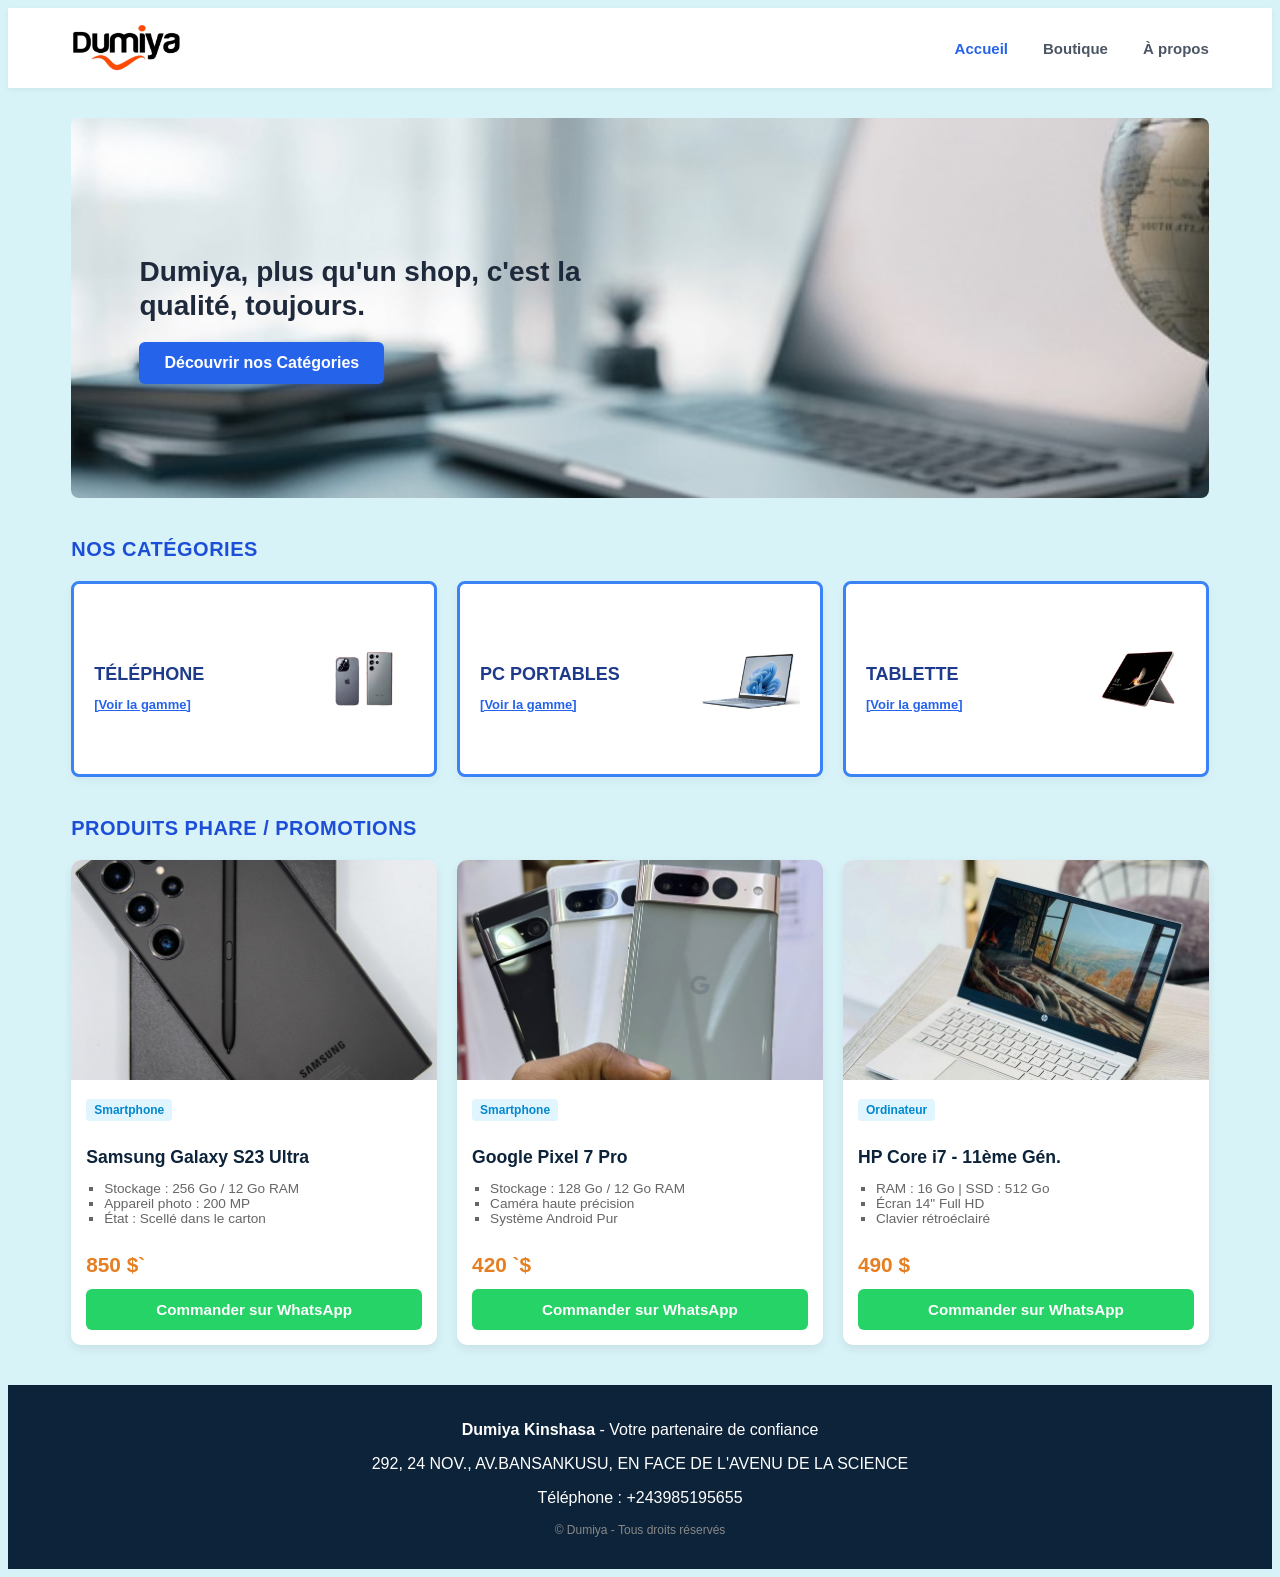
<file: index.html>
<!DOCTYPE html>
<html lang="fr">
<head>
<meta charset="UTF-8">
<meta name="viewport" content="width=device-width, initial-scale=1.0">
<title>Dumiya | Boutique d'Équipements Tech à Kinshasa</title>
<link rel="stylesheet" href="index.css">
</head>
<body>
<header>
<img src="DUMIYA 2.png" alt="Logo officiel Dumiya">
<nav>
<a href="index.html" class="active">Accueil</a>
<a href="boutique.html">Boutique</a>
<a href="a_propos.html">À propos</a>
</nav>
</header>

<main class="container">
<!-- Banner Hero -->
<section class="hero-banner">
<div class="hero-text">
<h2>Dumiya, plus qu'un shop, c'est la qualité, toujours.</h2>
<a href="boutique.html" class="hero-btn">Découvrir nos Catégories</a>
</div>
</section>

<!-- Catégories -->
<section>
<h2 class="section-title">Nos Catégories</h2>
<div class="categories-grid">
<div class="category-card">
<div class="category-info">
<h3>TÉLÉPHONE</h3>
<a href="boutique.html" class="category-link">[Voir la gamme]</a>
</div>
<div class="category-img">
<img src="phone.png" alt="Téléphone portable">
</div>
</div>

<div class="category-card">
<div class="category-info">
<h3>PC PORTABLES</h3>
<a href="boutique.html" class="category-link">[Voir la gamme]</a>
</div>
<div class="category-img">
<img src="pc portable.jpg" alt="PC Portable">
</div>
</div>

<div class="category-card">
<div class="category-info">
<h3>TABLETTE</h3>
<a href="boutique.html" class="category-link">[Voir la gamme]</a>
</div>
<div class="category-img">
<img src="TABLETTE.png" alt="Tablette">
</div>
</div>
</div>
</section>

<!-- Produits -->
<section>
<h2 class="section-title">Produits Phare / Promotions</h2>
<div class="grid">
<!-- Téléphone 1 -->
<article class="card" data-category="phone">
<div>
<img src="SAMSUNG.jpg" alt="Samsung Galaxy S23 Ultra">
<div class="card-content">
<span class="badge">Smartphone</span>
<h3 class="card-title">Samsung Galaxy S23 Ultra</h3>
<ul class="specs">
<li>Stockage : 256 Go / 12 Go RAM</li>
<li>Appareil photo : 200 MP</li>
<li>État : Scellé dans le carton</li>
</ul>
</div>
</div>
<div class="card-content" style="padding-top: 0;">
<div class="price">850 $`</div>
<a href="https://wa.me/243985195655?text=Bonjour%20Dumiya,%20je%20suis%20intéressé%20par%20le%20Samsung%20Galaxy%20S23%20Ultra" target="_blank" class="btn-wa">Commander sur WhatsApp</a>
</div>
</article>

<!-- Téléphone 2 -->
<article class="card" data-category="phone">
<div>
<img src="PIXEL.jpg" alt="Google Pixel 7 Pro">
<div class="card-content">
<span class="badge">Smartphone</span>
<h3 class="card-title">Google Pixel 7 Pro</h3>
<ul class="specs">
<li>Stockage : 128 Go / 12 Go RAM</li>
<li>Caméra haute précision</li>
<li>Système Android Pur</li>
</ul>
</div>
</div>
<div class="card-content" style="padding-top: 0;">
<div class="price">420 `$</div>
<a href="https://wa.me/243985195655?text=Bonjour%20Dumiya,%20je%20suis%20intéressé%20par%20le%20Google%20Pixel%207%20Pro" target="_blank" class="btn-wa">Commander sur WhatsApp</a>
</div>
</article>

<!-- PC 1 -->
<article class="card" data-category="laptop">
<div>
<img src="HP.jpg" alt="HP EliteBook Core i7">
<div class="card-content">
<span class="badge">Ordinateur</span>
<h3 class="card-title">HP Core i7 - 11ème Gén.</h3>
<ul class="specs">
<li>RAM : 16 Go | SSD : 512 Go</li>
<li>Écran 14" Full HD</li>
<li>Clavier rétroéclairé</li>
</ul>
</div>
</div>
<div class="card-content" style="padding-top: 0;">
<div class="price">490 $</div>
<a href="https://wa.me/243985195655?text=Bonjour%20Dumiya,%20je%20suis%20intéressé%20par%20le%20PC%20HP%20Core%20i7" target="_blank" class="btn-wa">Commander sur WhatsApp</a>
</div>
</article>
</div>
</section>
</main>

<footer>
<p><strong class="nom">Dumiya Kinshasa</strong> - Votre partenaire de confiance</p>
<p>292, 24 NOV., AV.BANSANKUSU, EN FACE DE L'AVENU DE LA SCIENCE</p>
<p>Téléphone : +243985195655</p>
<p style="margin-top: 10px; font-size: 0.75rem; color: #888;">© Dumiya - Tous droits réservés</p>
</footer>

<script>
function filterCategory(category) {
const cards = document.querySelectorAll('.card');
const buttons = document.querySelectorAll('.filter-btn');

buttons.forEach(btn => btn.classList.remove('active'));
if (event) event.target.classList.add('active');

cards.forEach(card => {
if (category === 'all' || card.getAttribute('data-category') === category) {
card.style.display = 'flex';
} else {
card.style.display = 'none';
}
});
}
</script>
</body>
</html>
</file>
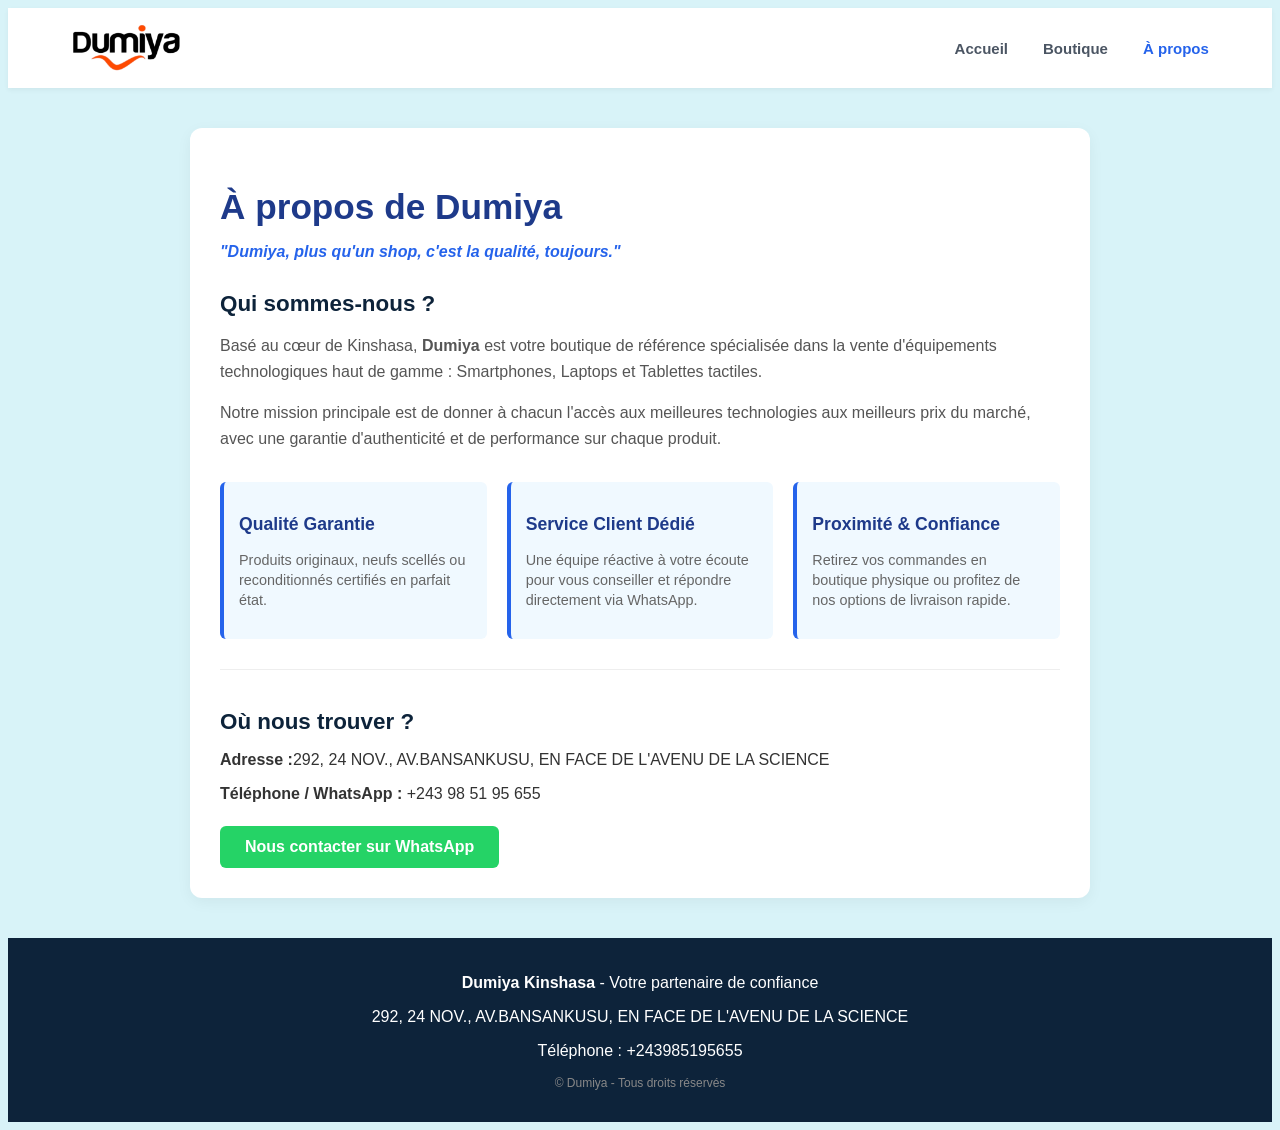
<file: a_propos.html>
<!DOCTYPE html>
<html lang="fr">
<head>
<meta charset="UTF-8">
<meta name="viewport" content="width=device-width, initial-scale=1.0">
<title>Dumiya | Boutique d'Équipements Tech à Kinshasa</title>
<link rel="stylesheet" href="a_propos.css">
</head>
<body>
<header>
<img src="DUMIYA 2.png" alt="Logo officiel Dumiya">
<nav>
<a href="index.html">Accueil</a>
<a href="boutique.html">Boutique</a>
<a href="a_propos.html" class="active">À propos</a>
</nav>
</header>

<main class="container">
<section class="about-section">
<h1 class="page-title">À propos de Dumiya</h1>
<p class="tagline">"Dumiya, plus qu'un shop, c'est la qualité, toujours."</p>

<div class="content-box">
<h2>Qui sommes-nous ?</h2>
<p>Basé au cœur de Kinshasa, <strong>Dumiya</strong> est votre boutique de référence spécialisée dans la vente d'équipements technologiques haut de gamme : Smartphones, Laptops et Tablettes tactiles.</p>
<p>Notre mission principale est de donner à chacun l'accès aux meilleures technologies aux meilleurs prix du marché, avec une garantie d'authenticité et de performance sur chaque produit.</p>
</div>

<div class="values-grid">
<div class="value-card">
<h3>Qualité Garantie</h3>
<p>Produits originaux, neufs scellés ou reconditionnés certifiés en parfait état.</p>
</div>
<div class="value-card">
<h3>Service Client Dédié</h3>
<p>Une équipe réactive à votre écoute pour vous conseiller et répondre directement via WhatsApp.</p>
</div>
<div class="value-card">
<h3>Proximité & Confiance</h3>
<p>Retirez vos commandes en boutique physique ou profitez de nos options de livraison rapide.</p>
</div>
</div>

<div class="contact-box">
<h2>Où nous trouver ?</h2>
<p><strong>Adresse :</strong>292, 24 NOV., AV.BANSANKUSU, EN FACE DE L'AVENU DE LA SCIENCE</p>
<p><strong>Téléphone / WhatsApp :</strong> +243 98 51 95 655</p>
<a href="https://wa.me/243985195655" target="_blank" class="btn-contact">Nous contacter sur WhatsApp</a>
</div>
</section>
</main>

<footer>
<p><strong class="nom">Dumiya Kinshasa</strong> - Votre partenaire de confiance</p>
<p>292, 24 NOV., AV.BANSANKUSU, EN FACE DE L'AVENU DE LA SCIENCE</p>
<p>Téléphone : +243985195655</p>
<p style="margin-top: 10px; font-size: 0.75rem; color: #888;">© Dumiya - Tous droits réservés</p>
</footer>
</body>
</html>
</file>
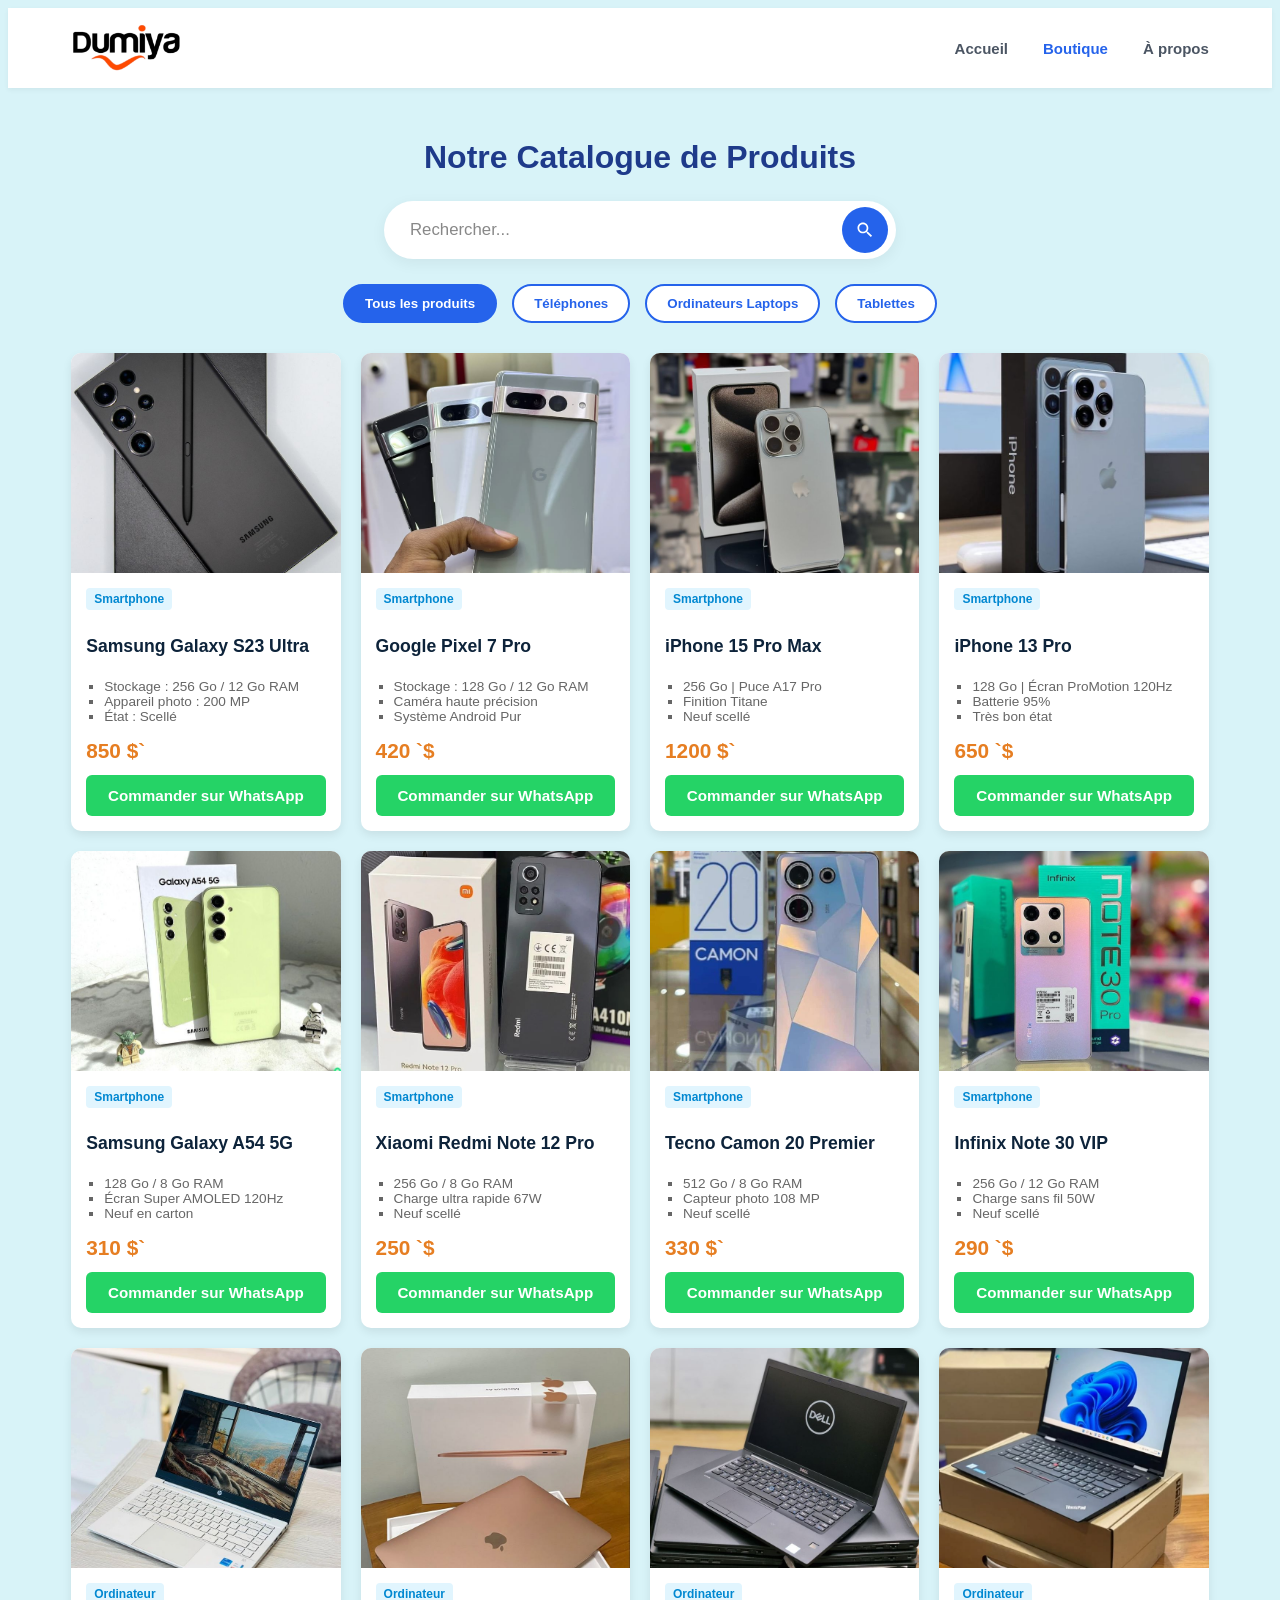
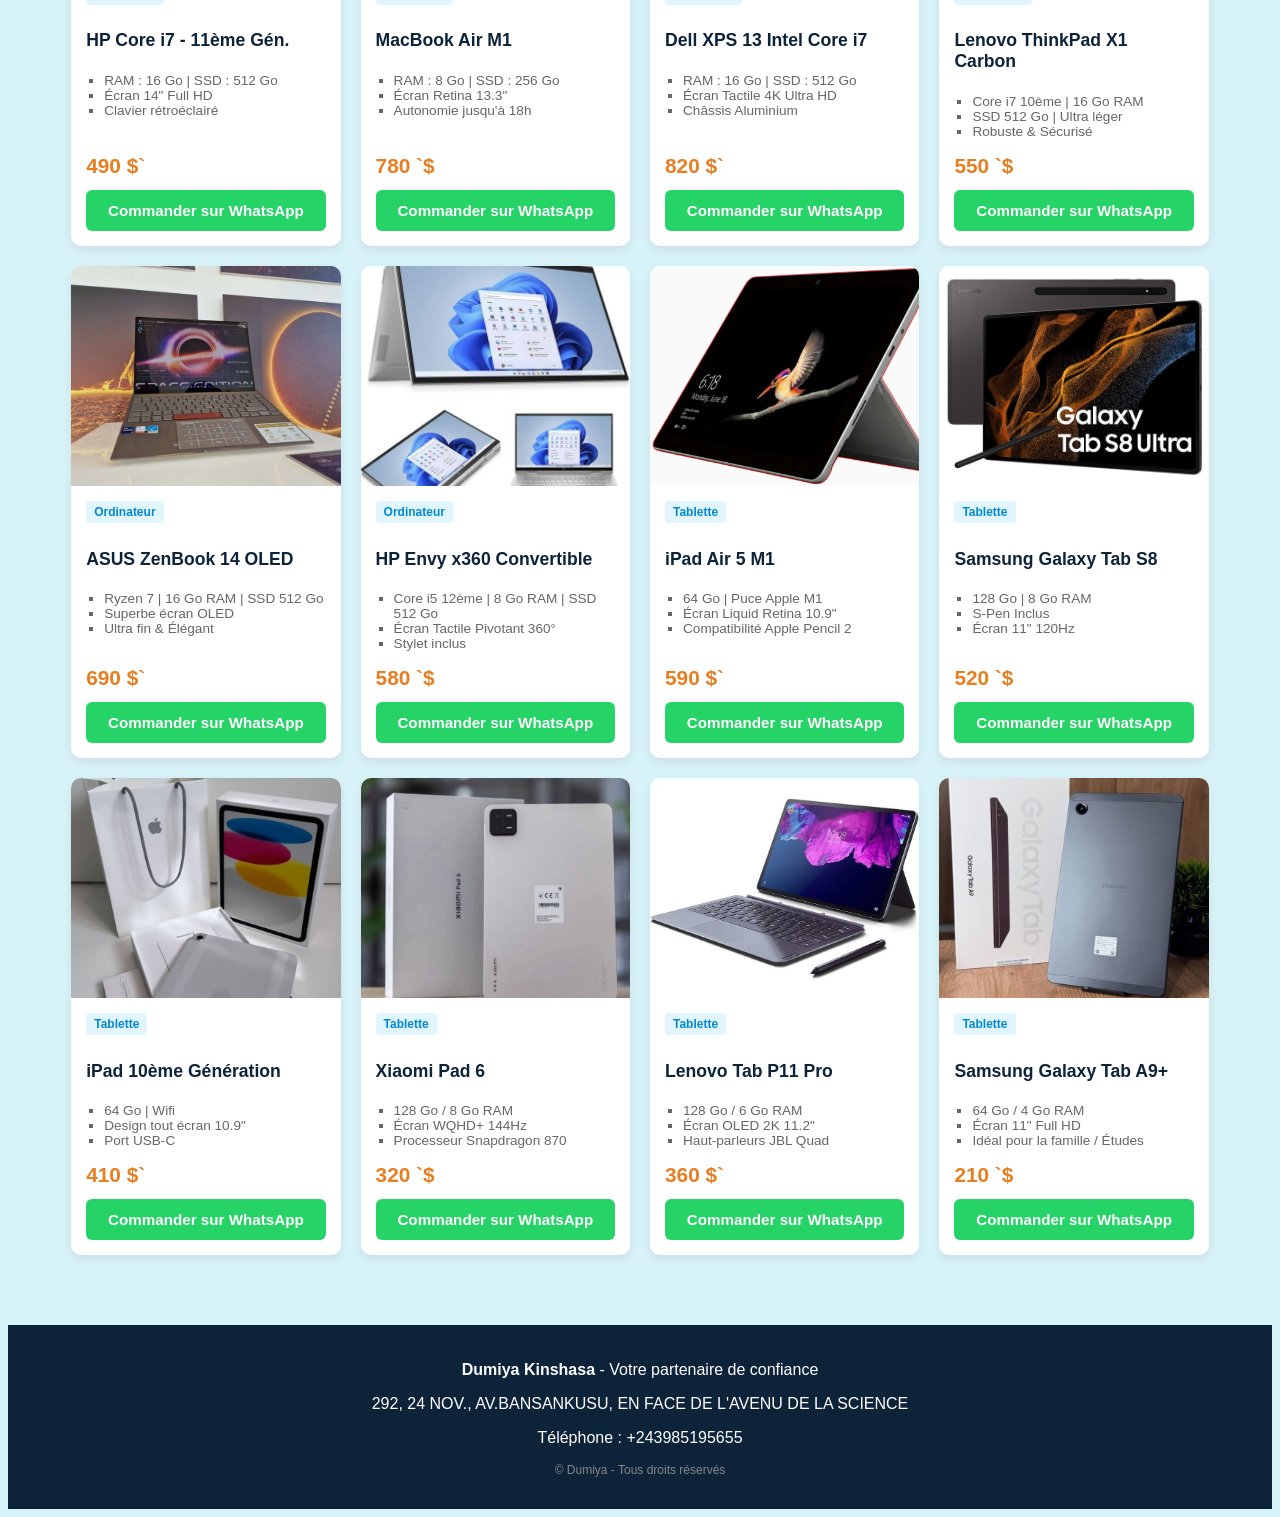
<file: boutique.html>
<!DOCTYPE html>
<html lang="fr">
<head>
<meta charset="UTF-8">
<meta name="viewport" content="width=device-width, initial-scale=1.0">
<title>Dumiya | Boutique d'Équipements Tech à Kinshasa</title>
<link rel="stylesheet" href="boutique.css">
</head>
<body>
<header>
<img src="DUMIYA 2.png" alt="Logo officiel Dumiya">
<nav>
<a href="index.html">Accueil</a>
<a href="boutique.html" class="active">Boutique</a>
<a href="a_propos.html">À propos</a>
</nav>
</header>

<main class="container">
<h1 class="page-title">Notre Catalogue de Produits</h1>

<!-- Barre de Recherche style Pilule -->
<div class="search-container">
<div class="search-box">
<input type="text" id="searchInput" placeholder="Rechercher..." onkeyup="applyFilters()">
<button class="search-btn" onclick="applyFilters()" aria-label="Rechercher">
<svg viewBox="0 0 24 24">
<path d="M15.5 14h-.79l-.28-.27C15.41 12.59 16 11.11 16 9.5 16 5.91 13.09 3 9.5 3S3 5.91 3 9.5 5.91 16 9.5 16c1.61 0 3.09-.59 4.23-1.57l.27.28v.79l5 4.99L20.49 19l-4.99-5zm-6 0C7.01 14 5 11.99 5 9.5S7.01 5 9.5 5 14 7.01 14 9.5 11.99 14 9.5 14z"/>
</svg>
</button>
</div>
</div>

<!-- Filtres par catégories -->
<div class="filters">
<button class="filter-btn active" onclick="setCategory('all', this)">Tous les produits</button>
<button class="filter-btn" onclick="setCategory('phone', this)">Téléphones</button>
<button class="filter-btn" onclick="setCategory('laptop', this)">Ordinateurs Laptops</button>
<button class="filter-btn" onclick="setCategory('tablet', this)">Tablettes</button>
</div>

<!-- Grille des Produits -->
<div class="grid">

<!-- TÉLÉPHONES (1 à 8) -->
<article class="card" data-category="phone">
<img src="SAMSUNG.jpg" alt="Samsung Galaxy S23 Ultra">
<div class="card-content">
<span class="badge">Smartphone</span>
<h3 class="card-title">Samsung Galaxy S23 Ultra</h3>
<ul class="specs">
<li>Stockage : 256 Go / 12 Go RAM</li>
<li>Appareil photo : 200 MP</li>
<li>État : Scellé</li>
</ul>
<div class="price">850 $`</div>
<a href="https://wa.me/243985195655?text=Bonjour%20Dumiya,%20je%20suis%20intéressé%20par%20le%20Samsung%20Galaxy%20S23%20Ultra" target="_blank" class="btn-wa">Commander sur WhatsApp</a>
</div>
</article>

<article class="card" data-category="phone">
<img src="PIXEL.jpg" alt="Google Pixel 7 Pro">
<div class="card-content">
<span class="badge">Smartphone</span>
<h3 class="card-title">Google Pixel 7 Pro</h3>
<ul class="specs">
<li>Stockage : 128 Go / 12 Go RAM</li>
<li>Caméra haute précision</li>
<li>Système Android Pur</li>
</ul>
<div class="price">420 `$</div>
<a href="https://wa.me/243985195655?text=Bonjour%20Dumiya,%20je%20suis%20intéressé%20par%20le%20Google%20Pixel%207%20Pro" target="_blank" class="btn-wa">Commander sur WhatsApp</a>
</div>
</article>

<article class="card" data-category="phone">
<img src="iphone15.jpg" alt="iPhone 15 Pro Max">
<div class="card-content">
<span class="badge">Smartphone</span>
<h3 class="card-title">iPhone 15 Pro Max</h3>
<ul class="specs">
<li>256 Go | Puce A17 Pro</li>
<li>Finition Titane</li>
<li>Neuf scellé</li>
</ul>
<div class="price">1200 $`</div>
<a href="https://wa.me/243985195655?text=Bonjour%20Dumiya,%20je%20suis%20intéressé%20par%20l%20iPhone%2015%20Pro%20Max" target="_blank" class="btn-wa">Commander sur WhatsApp</a>
</div>
</article>

<article class="card" data-category="phone">
<img src="iphone13.jpg" alt="iPhone 13 Pro">
<div class="card-content">
<span class="badge">Smartphone</span>
<h3 class="card-title">iPhone 13 Pro</h3>
<ul class="specs">
<li>128 Go | Écran ProMotion 120Hz</li>
<li>Batterie 95%</li>
<li>Très bon état</li>
</ul>
<div class="price">650 `$</div>
<a href="https://wa.me/243985195655?text=Bonjour%20Dumiya,%20je%20suis%20intéressé%20par%20l%20iPhone%2013%20Pro" target="_blank" class="btn-wa">Commander sur WhatsApp</a>
</div>
</article>

<article class="card" data-category="phone">
<img src="samsung Galaxy A54.jpg" alt="Samsung Galaxy A54 5G">
<div class="card-content">
<span class="badge">Smartphone</span>
<h3 class="card-title">Samsung Galaxy A54 5G</h3>
<ul class="specs">
<li>128 Go / 8 Go RAM</li>
<li>Écran Super AMOLED 120Hz</li>
<li>Neuf en carton</li>
</ul>
<div class="price">310 $`</div>
<a href="https://wa.me/243985195655?text=Bonjour%20Dumiya,%20je%20suis%20intéressé%20par%20le%20Samsung%20Galaxy%20A54" target="_blank" class="btn-wa">Commander sur WhatsApp</a>
</div>
</article>

<article class="card" data-category="phone">
<img src="Redmi note 12pro.jpg" alt="Xiaomi Redmi Note 12 Pro">
<div class="card-content">
<span class="badge">Smartphone</span>
<h3 class="card-title">Xiaomi Redmi Note 12 Pro</h3>
<ul class="specs">
<li>256 Go / 8 Go RAM</li>
<li>Charge ultra rapide 67W</li>
<li>Neuf scellé</li>
</ul>
<div class="price">250 `$</div>
<a href="https://wa.me/243985195655?text=Bonjour%20Dumiya,%20je%20suis%20intéressé%20par%20le%20Xiaomi%20Redmi%20Note%2012%20Pro" target="_blank" class="btn-wa">Commander sur WhatsApp</a>
</div>
</article>

<article class="card" data-category="phone">
<img src="Techno camon 20.jpg" alt="Tecno Camon 20 Premier">
<div class="card-content">
<span class="badge">Smartphone</span>
<h3 class="card-title">Tecno Camon 20 Premier</h3>
<ul class="specs">
<li>512 Go / 8 Go RAM</li>
<li>Capteur photo 108 MP</li>
<li>Neuf scellé</li>
</ul>
<div class="price">330 $`</div>
<a href="https://wa.me/243985195655?text=Bonjour%20Dumiya,%20je%20suis%20intéressé%20par%20le%20Tecno%20Camon%2020" target="_blank" class="btn-wa">Commander sur WhatsApp</a>
</div>
</article>

<article class="card" data-category="phone">
<img src="Infinix note 30 VIP.jpg" alt="Infinix Note 30 VIP">
<div class="card-content">
<span class="badge">Smartphone</span>
<h3 class="card-title">Infinix Note 30 VIP</h3>
<ul class="specs">
<li>256 Go / 12 Go RAM</li>
<li>Charge sans fil 50W</li>
<li>Neuf scellé</li>
</ul>
<div class="price">290 `$</div>
<a href="https://wa.me/243985195655?text=Bonjour%20Dumiya,%20je%20suis%20intéressé%20par%20l%20Infinix%20Note%2030%20VIP" target="_blank" class="btn-wa">Commander sur WhatsApp</a>
</div>
</article>

<!-- ORDINATEURS LAPTOPS (9 à 14) -->
<article class="card" data-category="laptop">
<img src="HP.jpg" alt="HP EliteBook">
<div class="card-content">
<span class="badge">Ordinateur</span>
<h3 class="card-title">HP Core i7 - 11ème Gén.</h3>
<ul class="specs">
<li>RAM : 16 Go | SSD : 512 Go</li>
<li>Écran 14" Full HD</li>
<li>Clavier rétroéclairé</li>
</ul>
<div class="price">490 $`</div>
<a href="https://wa.me/243985195655?text=Bonjour%20Dumiya,%20je%20suis%20intéressé%20par%20le%20PC%20HP%20Core%20i7" target="_blank" class="btn-wa">Commander sur WhatsApp</a>
</div>
</article>

<article class="card" data-category="laptop">
<img src="Macbook air M1.jpg" alt="MacBook Air M1">
<div class="card-content">
<span class="badge">Ordinateur</span>
<h3 class="card-title">MacBook Air M1</h3>
<ul class="specs">
<li>RAM : 8 Go | SSD : 256 Go</li>
<li>Écran Retina 13.3"</li>
<li>Autonomie jusqu'à 18h</li>
</ul>
<div class="price">780 `$</div>
<a href="https://wa.me/243985195655?text=Bonjour%20Dumiya,%20je%20suis%20intéressé%20par%20le%20MacBook%20Air%20M1" target="_blank" class="btn-wa">Commander sur WhatsApp</a>
</div>
</article>

<article class="card" data-category="laptop">
<img src="Dell XPS 13.jpg" alt="Dell XPS 13">
<div class="card-content">
<span class="badge">Ordinateur</span>
<h3 class="card-title">Dell XPS 13 Intel Core i7</h3>
<ul class="specs">
<li>RAM : 16 Go | SSD : 512 Go</li>
<li>Écran Tactile 4K Ultra HD</li>
<li>Châssis Aluminium</li>
</ul>
<div class="price">820 $`</div>
<a href="https://wa.me/243985195655?text=Bonjour%20Dumiya,%20je%20suis%20intéressé%20par%20le%20Dell%20XPS%2013" target="_blank" class="btn-wa">Commander sur WhatsApp</a>
</div>
</article>

<article class="card" data-category="laptop">
<img src="lenovothinkpad.jpg" alt="Lenovo ThinkPad X1 Carbon">
<div class="card-content">
<span class="badge">Ordinateur</span>
<h3 class="card-title">Lenovo ThinkPad X1 Carbon</h3>
<ul class="specs">
<li>Core i7 10ème | 16 Go RAM</li>
<li>SSD 512 Go | Ultra léger</li>
<li>Robuste & Sécurisé</li>
</ul>
<div class="price">550 `$</div>
<a href="https://wa.me/243985195655?text=Bonjour%20Dumiya,%20je%20suis%20intéressé%20par%20le%20Lenovo%20ThinkPad" target="_blank" class="btn-wa">Commander sur WhatsApp</a>
</div>
</article>

<article class="card" data-category="laptop">
<img src="ASUS ZenBook 14.jpg" alt="ASUS ZenBook 14">
<div class="card-content">
<span class="badge">Ordinateur</span>
<h3 class="card-title">ASUS ZenBook 14 OLED</h3>
<ul class="specs">
<li>Ryzen 7 | 16 Go RAM | SSD 512 Go</li>
<li>Superbe écran OLED</li>
<li>Ultra fin & Élégant</li>
</ul>
<div class="price">690 $`</div>
<a href="https://wa.me/243985195655?text=Bonjour%20Dumiya,%20je%20suis%20intéressé%20par%20l%20ASUS%20ZenBook" target="_blank" class="btn-wa">Commander sur WhatsApp</a>
</div>
</article>

<article class="card" data-category="laptop">
<img src="HP Envy x360.jpg" alt="HP Envy x360">
<div class="card-content">
<span class="badge">Ordinateur</span>
<h3 class="card-title">HP Envy x360 Convertible</h3>
<ul class="specs">
<li>Core i5 12ème | 8 Go RAM | SSD 512 Go</li>
<li>Écran Tactile Pivotant 360°</li>
<li>Stylet inclus</li>
</ul>
<div class="price">580 `$</div>
<a href="https://wa.me/243985195655?text=Bonjour%20Dumiya,%20je%20suis%20intéressé%20par%20le%20HP%20Envy%20x360" target="_blank" class="btn-wa">Commander sur WhatsApp</a>
</div>
</article>

<!-- TABLETTES (15 à 20) -->
<article class="card" data-category="tablet">
<img src="TABLETTE.png" alt="iPad Air 5">
<div class="card-content">
<span class="badge">Tablette</span>
<h3 class="card-title">iPad Air 5 M1</h3>
<ul class="specs">
<li>64 Go | Puce Apple M1</li>
<li>Écran Liquid Retina 10.9"</li>
<li>Compatibilité Apple Pencil 2</li>
</ul>
<div class="price">590 $`</div>
<a href="https://wa.me/243985195655?text=Bonjour%20Dumiya,%20je%20suis%20intéressé%20par%20l%20iPad%20Air%205" target="_blank" class="btn-wa">Commander sur WhatsApp</a>
</div>
</article>

<article class="card" data-category="tablet">
<img src="Samsung Galaxy Tab S8.jpg" alt="Samsung Galaxy Tab S8">
<div class="card-content">
<span class="badge">Tablette</span>
<h3 class="card-title">Samsung Galaxy Tab S8</h3>
<ul class="specs">
<li>128 Go | 8 Go RAM</li>
<li>S-Pen Inclus</li>
<li>Écran 11" 120Hz</li>
</ul>
<div class="price">520 `$</div>
<a href="https://wa.me/243985195655?text=Bonjour%20Dumiya,%20je%20suis%20intéressé%20par%20la%20Samsung%20Galaxy%20Tab%20S8" target="_blank" class="btn-wa">Commander sur WhatsApp</a>
</div>
</article>

<article class="card" data-category="tablet">
<img src="Ipad 10th Gén.jpg" alt="iPad 10ème Génération">
<div class="card-content">
<span class="badge">Tablette</span>
<h3 class="card-title">iPad 10ème Génération</h3>
<ul class="specs">
<li>64 Go | Wifi</li>
<li>Design tout écran 10.9"</li>
<li>Port USB-C</li>
</ul>
<div class="price">410 $`</div>
<a href="https://wa.me/243985195655?text=Bonjour%20Dumiya,%20je%20suis%20intéressé%20par%20l%20iPad%2010" target="_blank" class="btn-wa">Commander sur WhatsApp</a>
</div>
</article>

<article class="card" data-category="tablet">
<img src="xiami pad 6.jpg" alt="Xiaomi Pad 6">
<div class="card-content">
<span class="badge">Tablette</span>
<h3 class="card-title">Xiaomi Pad 6</h3>
<ul class="specs">
<li>128 Go / 8 Go RAM</li>
<li>Écran WQHD+ 144Hz</li>
<li>Processeur Snapdragon 870</li>
</ul>
<div class="price">320 `$</div>
<a href="https://wa.me/243985195655?text=Bonjour%20Dumiya,%20je%20suis%20intéressé%20par%20la%20Xiaomi%20Pad%206" target="_blank" class="btn-wa">Commander sur WhatsApp</a>
</div>
</article>

<article class="card" data-category="tablet">
<img src="Lenovo tab p11.jpg" alt="Lenovo Tab P11 Pro">
<div class="card-content">
<span class="badge">Tablette</span>
<h3 class="card-title">Lenovo Tab P11 Pro</h3>
<ul class="specs">
<li>128 Go / 6 Go RAM</li>
<li>Écran OLED 2K 11.2"</li>
<li>Haut-parleurs JBL Quad</li>
</ul>
<div class="price">360 $`</div>
<a href="https://wa.me/243985195655?text=Bonjour%20Dumiya,%20je%20suis%20intéressé%20par%20la%20Lenovo%20Tab%20P11" target="_blank" class="btn-wa">Commander sur WhatsApp</a>
</div>
</article>

<article class="card" data-category="tablet">
<img src="samsung tab A9.jpg" alt="Samsung Galaxy Tab A9+">
<div class="card-content">
<span class="badge">Tablette</span>
<h3 class="card-title">Samsung Galaxy Tab A9+</h3>
<ul class="specs">
<li>64 Go / 4 Go RAM</li>
<li>Écran 11" Full HD</li>
<li>Idéal pour la famille / Études</li>
</ul>
<div class="price">210 `$</div>
<a href="https://wa.me/243985195655?text=Bonjour%20Dumiya,%20je%20suis%20intéressé%20par%20la%20Samsung%20Galaxy%20Tab%20A9" target="_blank" class="btn-wa">Commander sur WhatsApp</a>
</div>
</article>

</div>
</main>

<footer>
<p><strong class="nom">Dumiya Kinshasa</strong> - Votre partenaire de confiance</p>
<p>292, 24 NOV., AV.BANSANKUSU, EN FACE DE L'AVENU DE LA SCIENCE</p>
<p>Téléphone : +243985195655</p>
<p style="margin-top: 10px; font-size: 0.75rem; color: #888;">© Dumiya - Tous droits réservés</p>
</footer>

<script>
let currentCategory = 'all';

function setCategory(category, element) {
currentCategory = category;

const buttons = document.querySelectorAll('.filter-btn');
buttons.forEach(btn => btn.classList.remove('active'));
element.classList.add('active');

applyFilters();
}

function applyFilters() {
const searchValue = document.getElementById('searchInput').value.toLowerCase();
const cards = document.querySelectorAll('.card');

cards.forEach(card => {
const title = card.querySelector('.card-title').textContent.toLowerCase();
const category = card.getAttribute('data-category');

const matchesCategory = (currentCategory === 'all' || category === currentCategory);
const matchesSearch = title.includes(searchValue);

if (matchesCategory && matchesSearch) {
card.style.display = 'flex';
} else {
card.style.display = 'none';
}
});
}
</script>
</body>
</html>
</file>
<file: index.css>
• {
margin: 0;
padding: 0;
box-sizing: border-box;
}

body {
font-family: 'Segoe UI', Tahoma, Geneva, Verdana, sans-serif;
background: #D8F3F8;
color: #333333;
display: flex;
flex-direction: column;
min-height: 100vh;
}

/* 1. BARRE DE NAVIGATION */
header {
background-color: #ffffff;
box-shadow: 0 2px 5px rgba(0,0,0,0.05);
padding: 15px 5%;
display: flex;
justify-content: space-between;
align-items: center;
position: sticky;
top: 0;
z-index: 1000;
}

header img {
height: 50px;
width: auto;
object-fit: contain;
}

a {
text-decoration: none;
color: inherit;
}

nav {
display: flex;
gap: 35px;
align-items: center;
}

nav a {
font-weight: 600;
color: #4b5563;
transition: color 0.2s;
font-size: 15px;
}

nav a:hover, nav a.active {
color: #2563eb;
}

/* CONTAINER GENERAL */
.container {
width: 90%;
max-width: 1200px;
margin: 0 auto;
flex: 1;
}

/* 2. BANNIERE PRINCIPALE */
.hero-banner {
background-image: url('office-workplace-laptop-smart-phone-600nw-2444095107.jpg');
background-repeat: no-repeat;
background-position: center;
background-size: cover;
margin-top: 30px;
border-radius: 8px;
overflow: hidden;
display: flex;
align-items: center;
min-height: 300px;
padding: 40px 6%;
position: relative;
}

.hero-text {
max-width: 500px;
z-index: 2;
}

.hero-text h2 {
font-size: 28px;
font-weight: 800;
color: #1e293b;
line-height: 1.2;
margin-bottom: 20px;
}

.hero-btn {
display: inline-block;
background-color: #2563eb;
color: white;
padding: 12px 25px;
font-weight: bold;
font-size: 16px;
border-radius: 6px;
box-shadow: 0 4px 6px rgba(37, 99, 235, 0.2);
transition: background 0.2s;
}

.hero-btn:hover {
background-color: #1d4ed8;
}

/* TITRES DE SECTIONS */
.section-title {
color: #1d4ed8;
font-size: 20px;
font-weight: 700;
text-transform: uppercase;
margin: 40px 0 20px 0;
letter-spacing: 0.5px;
}

/* 3. SECTION CATEGORIES */
.categories-grid {
display: grid;
grid-template-columns: repeat(auto-fit, minmax(280px, 1fr));
gap: 20px;
}

.category-card {
background-color: #ffffff;
border: 3px solid #3b82f6;
border-radius: 8px;
padding: 20px;
display: flex;
justify-content: space-between;
align-items: center;
box-shadow: 0 4px 10px rgba(0,0,0,0.04);
height: 150px;
transition: transform 0.2s;
}

.category-card:hover {
transform: translateY(-3px);
}

.category-info h3 {
font-size: 18px;
font-weight: 800;
color: #1e3a8a;
margin-bottom: 10px;
}

.category-link {
font-size: 13px;
color: #2563eb;
text-decoration: underline;
font-weight: 600;
}

.category-img {
width: 100px;
height: 100%;
display: flex;
justify-content: center;
align-items: center;
}

.category-img img {
max-width: 100%;
max-height: 100px;
object-fit: contain;
}

/* 4. GRILLE PRODUITS */
.grid {
display: grid;
grid-template-columns: repeat(auto-fit, minmax(260px, 1fr));
gap: 20px;
margin-bottom: 40px;
}

.card {
background: white;
border-radius: 10px;
overflow: hidden;
box-shadow: 0 4px 10px rgba(0,0,0,0.08);
display: flex;
flex-direction: column;
justify-content: space-between;
transition: transform 0.3s ease, box-shadow 0.3s ease;
}

.card:hover {
transform: translateY(-5px);
box-shadow: 0 8px 15px rgba(0,0,0,0.12);
}

.card img {
width: 100%;
height: 220px;
object-fit: cover;
background-color: #fafafa;

}

.card-content {
padding: 15px;
}

.badge {
display: inline-block;
background: #e1f5fe;
color: #0288d1;
font-size: 0.75rem;
font-weight: bold;
padding: 4px 8px;
border-radius: 4px;
margin-bottom: 8px;
}

.card-title {
font-size: 1.1rem;
font-weight: bold;
margin-bottom: 8px;
color: #0d233a;
}

.specs {
font-size: 0.85rem;
color: #666;
margin-bottom: 12px;
list-style-type: square;
padding-left: 18px;
}

.price {
font-size: 1.3rem;
font-weight: bold;
color: #e67e22;
margin-bottom: 12px;
}

/* Bouton WhatsApp */
.btn-wa {
display: block;
width: 100%;
text-align: center;
background-color: #25D366;
color: white;
padding: 12px 0;
border-radius: 6px;
font-weight: bold;
font-size: 0.95rem;
transition: background 0.2s;
}

.btn-wa:hover {
background-color: #1ebd56;
}

/* FOOTER */
footer {
background-color: #0d233a;
color: #ffffff;
padding: 20px;
text-align: center;
margin-top: auto;
}

.nom {
color: white;
}

/* RESPONSIVE */
@media (max-width: 768px) {
header {
flex-direction: column;
gap: 15px;
}

nav {
gap: 20px;
}

.hero-text {
max-width: 100%;
}

.container {
width: 95%;
}
}
</file>
<file: a_propos.css>
• {
margin: 0;
padding: 0;
box-sizing: border-box;
}

body {
font-family: 'Segoe UI', Tahoma, Geneva, Verdana, sans-serif;
background: #D8F3F8;
color: #333333;
display: flex;
flex-direction: column;
min-height: 100vh;
}

header {
background-color: #ffffff;
box-shadow: 0 2px 5px rgba(0,0,0,0.05);
padding: 15px 5%;
display: flex;
justify-content: space-between;
align-items: center;
position: sticky;
top: 0;
z-index: 1000;
}

header img {
height: 50px;
width: auto;
object-fit: contain;
}

a {
text-decoration: none;
color: inherit;
}

nav {
display: flex;
gap: 35px;
align-items: center;
}

nav a {
font-weight: 600;
color: #4b5563;
transition: color 0.2s;
font-size: 15px;
}

nav a:hover, nav a.active {
color: #2563eb;
}

.container {
width: 90%;
max-width: 900px;
margin: 40px auto;
flex: 1;
}

.about-section {
background: white;
padding: 30px;
border-radius: 12px;
box-shadow: 0 4px 15px rgba(0,0,0,0.05);
}

.page-title {
color: #1e3a8a;
font-size: 2.2rem;
margin-bottom: 5px;
}

.tagline {
color: #2563eb;
font-style: italic;
font-weight: 600;
margin-bottom: 30px;
}

.content-box h2, .contact-box h2 {
color: #0d233a;
font-size: 1.4rem;
margin-bottom: 10px;
}

.content-box p {
line-height: 1.6;
margin-bottom: 15px;
color: #555;
}

.values-grid {
display: grid;
grid-template-columns: repeat(auto-fit, minmax(220px, 1fr));
gap: 20px;
margin: 30px 0;
}

.value-card {
background-color: #f0f9ff;
border-left: 4px solid #2563eb;
padding: 15px;
border-radius: 6px;
}

.value-card h3 {
color: #1e3a8a;
font-size: 1.1rem;
margin-bottom: 8px;
}

.value-card p {
font-size: 0.9rem;
color: #666;
line-height: 1.4;
}

.contact-box {
margin-top: 30px;
padding-top: 20px;
border-top: 1px solid #eee;
}

.contact-box p {
margin-bottom: 8px;
}

.btn-contact {
display: inline-block;
margin-top: 15px;
background-color: #25D366;
color: white;
padding: 12px 25px;
border-radius: 6px;
font-weight: bold;
transition: background 0.2s;
}

.btn-contact:hover {
background-color: #1ebd56;
}

footer {
background-color: #0d233a;
color: #ffffff;
padding: 20px;
text-align: center;
margin-top: auto;
}

.nom {
color: white;
}

@media (max-width: 768px) {
header {
flex-direction: column;
gap: 15px;
}
nav {
gap: 20px;
}
}
</file>
<file: boutique.css>
• {
margin: 0;
padding: 0;
box-sizing: border-box;
}

body {
font-family: 'Segoe UI', Tahoma, Geneva, Verdana, sans-serif;
background: #D8F3F8;
color: #333333;
display: flex;
flex-direction: column;
min-height: 100vh;
}

header {
background-color: #ffffff;
box-shadow: 0 2px 5px rgba(0,0,0,0.05);
padding: 15px 5%;
display: flex;
justify-content: space-between;
align-items: center;
position: sticky;
top: 0;
z-index: 1000;
}

header img {
height: 50px;
width: auto;
object-fit: contain;
}

a {
text-decoration: none;
color: inherit;
}

nav {
display: flex;
gap: 35px;
align-items: center;
}

nav a {
font-weight: 600;
color: #4b5563;
transition: color 0.2s;
font-size: 15px;
}

nav a:hover, nav a.active {
color: #2563eb;
}

.container {
width: 90%;
max-width: 1200px;
margin: 30px auto;
flex: 1;
}

.page-title {
color: #1e3a8a;
text-align: center;
margin-bottom: 25px;
font-size: 2rem;
}

/* BARRE DE RECHERCHE PERSONNALISÉE (Design de l'image) */
.search-container {
display: flex;
justify-content: center;
margin-bottom: 25px;
}

.search-box {
display: flex;
align-items: center;
background-color: #ffffff;
border-radius: 50px;
padding: 6px 8px 6px 24px;
width: 100%;
max-width: 480px;
box-shadow: 0 4px 15px rgba(0, 0, 0, 0.06);
transition: box-shadow 0.3s ease;
}

.search-box:focus-within {
box-shadow: 0 6px 20px rgba(37, 99, 235, 0.15);
}

.search-box input {
border: none;
outline: none;
background: transparent;
width: 100%;
font-size: 1.05rem;
color: #333333;
}

.search-box input::placeholder {
color: #888888;
}

.search-btn {
background-color: #2563eb;
border: none;
width: 46px;
height: 46px;
border-radius: 50%;
display: flex;
align-items: center;
justify-content: center;
cursor: pointer;
flex-shrink: 0;
transition: background-color 0.2s ease, transform 0.2s ease;
}

.search-btn:hover {
background-color: #1d4ed8;
transform: scale(1.03);
}

.search-btn svg {
width: 20px;
height: 20px;
fill: #ffffff;
}

/* FILTRES */
.filters {
display: flex;
justify-content: center;
gap: 15px;
margin-bottom: 30px;
flex-wrap: wrap;
}

.filter-btn {
background-color: #ffffff;
color: #2563eb;
border: 2px solid #2563eb;
padding: 10px 20px;
border-radius: 25px;
font-weight: bold;
cursor: pointer;
transition: all 0.3s ease;
}

.filter-btn:hover, .filter-btn.active {
background-color: #2563eb;
color: white;
}

/* GRILLE PRODUITS */
.grid {
display: grid;
grid-template-columns: repeat(auto-fill, minmax(260px, 1fr));
gap: 20px;
margin-bottom: 40px;
}

.card {
background: white;
border-radius: 10px;
overflow: hidden;
box-shadow: 0 4px 10px rgba(0,0,0,0.08);
display: flex;
flex-direction: column;
justify-content: space-between;
transition: transform 0.3s ease, box-shadow 0.3s ease;
}

.card:hover {
transform: translateY(-5px);
box-shadow: 0 8px 15px rgba(0,0,0,0.12);
}

.card img {
width: 100%;
height: 220px;
object-fit: cover;
background-color: #fafafa;
}

.card-content {
padding: 15px;
display: flex;
flex-direction: column;
flex-grow: 1;
}

.badge {
display: inline-block;
align-self: flex-start;
background: #e1f5fe;
color: #0288d1;
font-size: 0.75rem;
font-weight: bold;
padding: 4px 8px;
border-radius: 4px;
margin-bottom: 8px;
}

.card-title {
font-size: 1.1rem;
font-weight: bold;
margin-bottom: 8px;
color: #0d233a;
}

.specs {
font-size: 0.85rem;
color: #666;
margin-bottom: 15px;
list-style-type: square;
padding-left: 18px;
flex-grow: 1;
}

.price {
font-size: 1.3rem;
font-weight: bold;
color: #e67e22;
margin-bottom: 12px;
}

.btn-wa {
display: block;
width: 100%;
text-align: center;
background-color: #25D366;
color: white;
padding: 12px 0;
border-radius: 6px;
font-weight: bold;
font-size: 0.95rem;
transition: background 0.2s;
}

.btn-wa:hover {
background-color: #1ebd56;
}

footer {
background-color: #0d233a;
color: #ffffff;
padding: 20px;
text-align: center;
margin-top: auto;
}

.nom {
color: white;
}

@media (max-width: 768px) {
header {
flex-direction: column;
gap: 15px;
}
nav {
gap: 20px;
}
}
</file>
